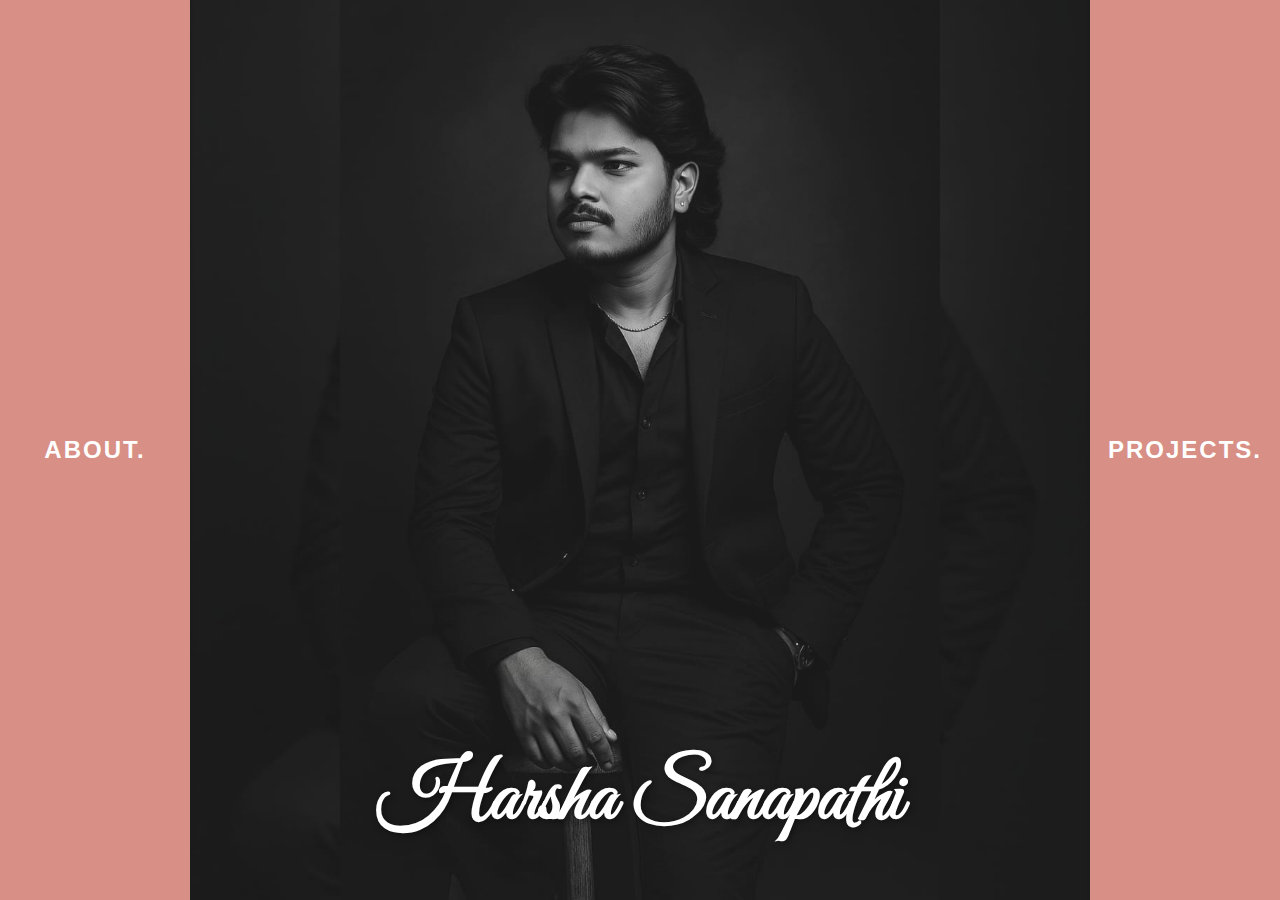
<file: index.html>
<!DOCTYPE html>
<html lang="en">
<head>
  <meta charset="UTF-8">
  <title>Harsha Sanapathi</title>
  <link rel="stylesheet" href="home.css">
  <link href="https://fonts.googleapis.com/css2?family=Great+Vibes&display=swap" rel="stylesheet">
  <meta name="viewport" content="width=device-width, initial-scale=1.0">
</head>
<body>
  <div class="home-container">
    <div class="column left">
      <h2>ABOUT.</h2>
    </div>
    <div class="column center">
      <img src="Harsha.jpg" alt="Chinnu" class="center-image">
    </div>
    <div class="column right">
      <h2>PROJECTS.</h2>
    </div>
    <div class="signature-overlay">
      <h1>Harsha Sanapathi</h1>
    </div>
  </div>
</body>
</html>
</file>
<file: home.css>
* {
  margin: 0;
  padding: 0;
  box-sizing: border-box;
}

body, html {
  height: 100%;
  font-family: Arial, sans-serif;
}

.home-container {
  display: flex;
  height: 100vh;
  width: 100%;
}

.column {
  flex: 1;
  display: flex;
  align-items: center;
  justify-content: center;
  background-color: #d88f85;
  color: white;
  text-align: center;
  position: relative;
}

.center {
  background-color: transparent;
  background: rgba(255, 255, 255, 0.1); /* light transparent overlay */
}

.center-image {
  height: 100%;
  width: auto;
  object-fit: cover;
  opacity: 0.9;
}

.signature-overlay {
  position: absolute;
  bottom: 50px;
  left: 50%;
  transform: translateX(-50%);
  font-family: 'Great Vibes', cursive;
  font-size: 40px;
  color: white;
  pointer-events: none;
  text-shadow: 2px 2px 6px rgba(0,0,0,0.4);
  z-index: 10;
}

h2 {
  font-size: 24px;
  font-weight: bold;
  letter-spacing: 2px;
}
</file>
